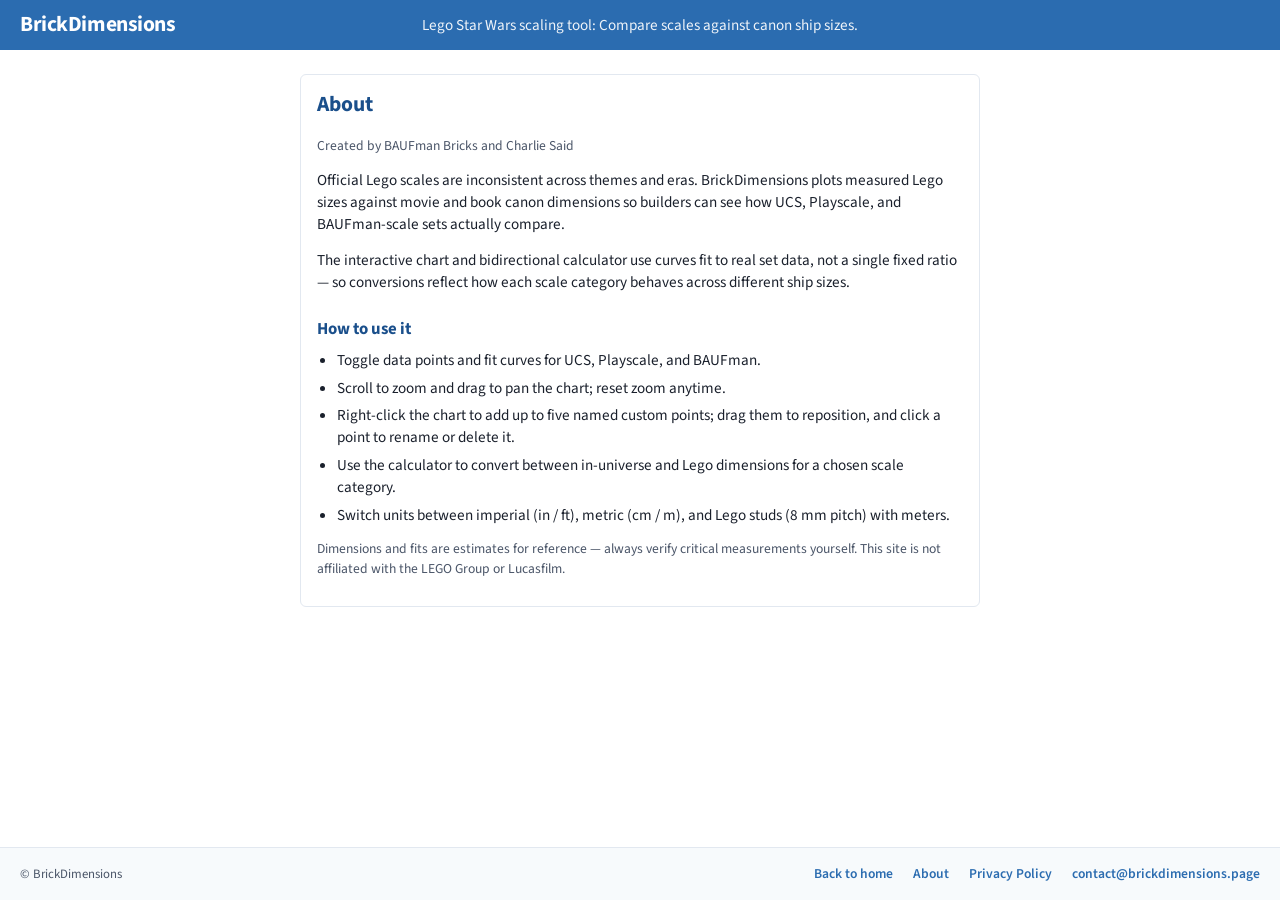
<file: about/index.html>
<!DOCTYPE html>
<html lang="en">
  <head>
    <meta charset="utf-8" />
    <meta name="viewport" content="width=device-width, initial-scale=1" />
    <title>About — BrickDimensions</title>
    <meta
      name="description"
      content="About BrickDimensions: a Lego Star Wars scale comparison tool by BAUFman Bricks and Charlie Said."
    />
    <link rel="preconnect" href="https://fonts.googleapis.com" />
    <link rel="preconnect" href="https://fonts.gstatic.com" crossorigin />
    <link
      href="https://fonts.googleapis.com/css2?family=Source+Sans+3:wght@400;600;700&display=swap"
      rel="stylesheet"
    />
    <link rel="stylesheet" href="/css/styles.css" />
  </head>
  <body class="content-body">
    <header class="site-header">
      <p class="brand">
        <a class="brand-link" href="/">BrickDimensions</a>
      </p>
      <p class="tagline">
        Lego Star Wars scaling tool: Compare scales against canon ship sizes.
      </p>
    </header>

    <main class="content-page">
      <article class="panel prose">
        <h1 class="panel-title">About</h1>
        <p class="muted">Created by BAUFman Bricks and Charlie Said</p>
        <p>
          Official Lego scales are inconsistent across themes and eras.
          BrickDimensions plots measured Lego sizes against movie and book
          canon dimensions so builders can see how UCS, Playscale, and
          BAUFman-scale sets actually compare.
        </p>
        <p>
          The interactive chart and bidirectional calculator use curves fit to
          real set data, not a single fixed ratio — so conversions reflect how
          each scale category behaves across different ship sizes.
        </p>
        <h2>How to use it</h2>
        <ul>
          <li>
            Toggle data points and fit curves for UCS, Playscale, and BAUFman.
          </li>
          <li>Scroll to zoom and drag to pan the chart; reset zoom anytime.</li>
          <li>
            Right-click the chart to add up to five named custom points; drag
            them to reposition, and click a point to rename or delete it.
          </li>
          <li>
            Use the calculator to convert between in-universe and Lego
            dimensions for a chosen scale category.
          </li>
          <li>
            Switch units between imperial (in / ft), metric (cm / m), and Lego
            studs (8&nbsp;mm pitch) with meters.
          </li>
        </ul>
        <p class="muted">
          Dimensions and fits are estimates for reference — always verify
          critical measurements yourself. This site is not affiliated with the
          LEGO Group or Lucasfilm.
        </p>
      </article>
    </main>

    <footer class="site-footer">
      <div class="footer-inner">
        <p class="footer-copy">© BrickDimensions</p>
        <nav class="footer-nav" aria-label="Footer">
          <a href="/">Back to home</a>
          <a href="/about/" aria-current="page">About</a>
          <a href="/privacy/">Privacy Policy</a>
          <a href="mailto:contact@brickdimensions.page">contact@brickdimensions.page</a>
        </nav>
      </div>
    </footer>
  </body>
</html>
</file>
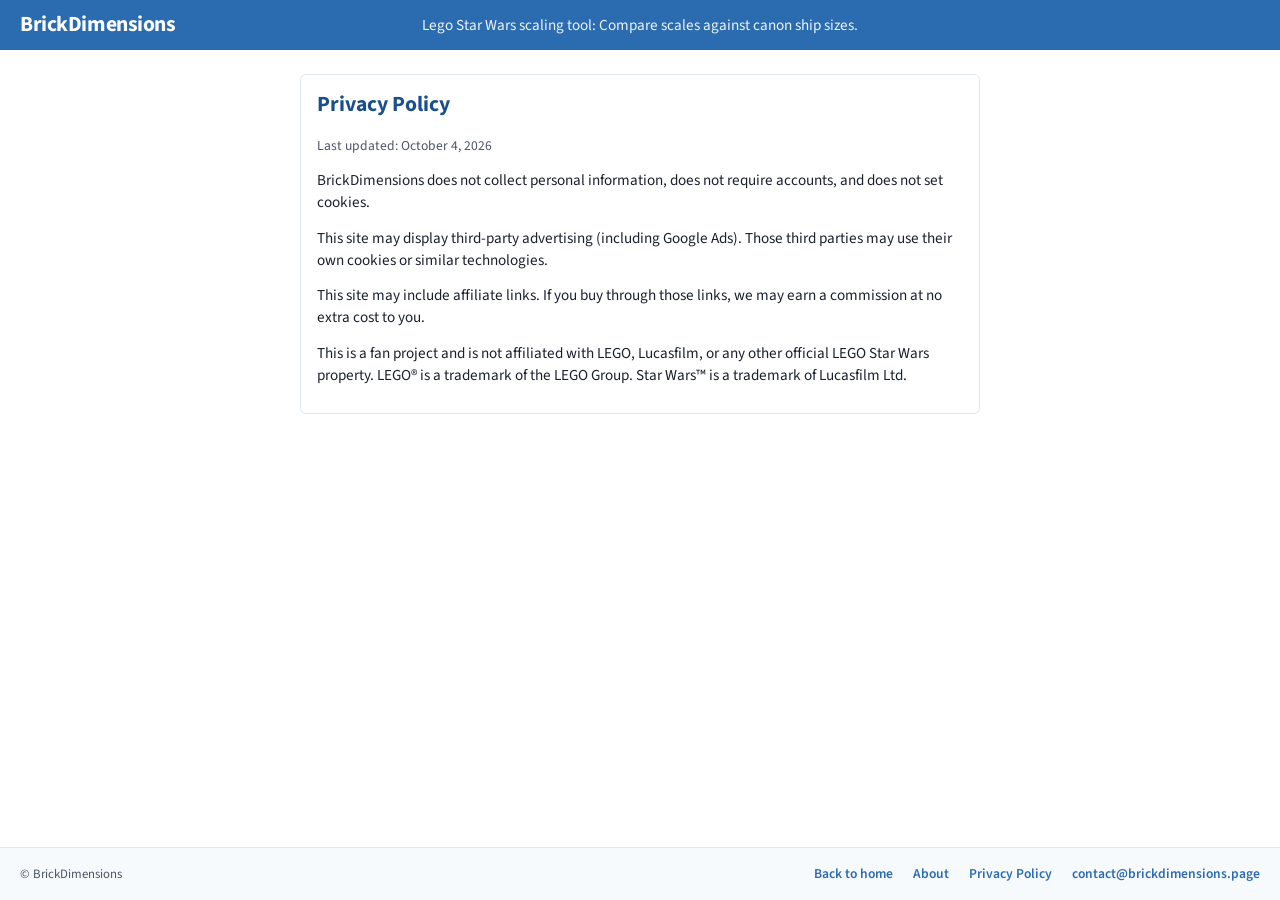
<file: privacy/index.html>
<!DOCTYPE html>
<html lang="en">
  <head>
    <meta charset="utf-8" />
    <meta name="viewport" content="width=device-width, initial-scale=1" />
    <title>Privacy Policy — BrickDimensions</title>
    <meta
      name="description"
      content="Privacy Policy for BrickDimensions."
    />
    <link rel="preconnect" href="https://fonts.googleapis.com" />
    <link rel="preconnect" href="https://fonts.gstatic.com" crossorigin />
    <link
      href="https://fonts.googleapis.com/css2?family=Source+Sans+3:wght@400;600;700&display=swap"
      rel="stylesheet"
    />
    <link rel="stylesheet" href="/css/styles.css" />
  </head>
  <body class="content-body">
    <header class="site-header">
      <p class="brand">
        <a class="brand-link" href="/">BrickDimensions</a>
      </p>
      <p class="tagline">
        Lego Star Wars scaling tool: Compare scales against canon ship sizes.
      </p>
    </header>

    <main class="content-page">
      <article class="panel prose">
        <h1 class="panel-title">Privacy Policy</h1>
        <p class="muted">Last updated: October 4, 2026</p>
        <p>
          BrickDimensions does not collect personal information, does not
          require accounts, and does not set cookies.
        </p>
        <p>
          This site may display third-party advertising (including Google Ads).
          Those third parties may use their own cookies or similar technologies.
        </p>
        <p>
          This site may include affiliate links. If you buy through those links,
          we may earn a commission at no extra cost to you.
        </p>
        <p>
          This is a fan project and is not affiliated with LEGO, Lucasfilm, 
          or any other official LEGO Star Wars property. 
          LEGO® is a trademark of the LEGO Group. 
          Star Wars™ is a trademark of Lucasfilm Ltd.
        </p>
      </article>
    </main>

    <footer class="site-footer">
      <div class="footer-inner">
        <p class="footer-copy">© BrickDimensions</p>
        <nav class="footer-nav" aria-label="Footer">
          <a href="/">Back to home</a>
          <a href="/about/">About</a>
          <a href="/privacy/" aria-current="page">Privacy Policy</a>
          <a href="mailto:contact@brickdimensions.page">contact@brickdimensions.page</a>
        </nav>
      </div>
    </footer>
  </body>
</html>
</file>
<file: css/styles.css>
/* LSW Scale — white base, standard blue primary (#2B6CB0) */
:root {
  --bg: #ffffff;
  --bg-muted: #f7fafc;
  --blue: #2b6cb0;
  --blue-dark: #1a4f8b;
  --blue-soft: #ebf4ff;
  --blue-line: rgba(43, 108, 176, 0.18);
  --text: #1a202c;
  --text-muted: #4a5568;
  --green: #2f855a;
  --red: #c53030;
  --border: #e2e8f0;
  --radius: 6px;
  --font: "Source Sans 3", "Segoe UI", sans-serif;
  --header-h: auto;
  --ad-left-w: 160px;
  --sidebar-w: 280px;
}

*,
*::before,
*::after {
  box-sizing: border-box;
}

html {
  font-size: 16px;
}

body {
  margin: 0;
  font-family: var(--font);
  color: var(--text);
  background: var(--bg);
  line-height: 1.45;
  min-height: 100vh;
  display: flex;
  flex-direction: column;
}

body > .page {
  flex: 1;
}

a {
  color: var(--blue);
}

a:hover {
  color: var(--blue-dark);
}

/* —— Header —— */
.site-header {
  display: flex;
  align-items: center;
  justify-content: space-between;
  gap: 1rem;
  padding: 0.75rem 1.25rem;
  background: var(--blue);
  color: #fff;
  position: relative;
  z-index: 20;
}

.brand {
  margin: 0;
  font-size: 1.35rem;
  font-weight: 700;
  color: #fff;
  letter-spacing: -0.02em;
  line-height: 1.2;
  position: relative;
  z-index: 1;
  flex: 0 1 auto;
  max-width: calc(50% - 8rem);
}

.tagline {
  margin: 0;
  position: absolute;
  left: 50%;
  top: 50%;
  transform: translate(-50%, -50%);
  text-align: center;
  color: rgba(255, 255, 255, 0.92);
  font-size: 0.95rem;
  max-width: min(34rem, calc(100% - 22rem));
  width: max-content;
  pointer-events: none;
}

.info-menu {
  position: relative;
  z-index: 1;
  flex: 0 0 auto;
  margin-left: auto;
}

.info-btn {
  appearance: none;
  width: 2rem;
  height: 2rem;
  border-radius: 50%;
  border: 2px solid rgba(255, 255, 255, 0.9);
  background: transparent;
  color: #fff;
  cursor: pointer;
  display: inline-flex;
  align-items: center;
  justify-content: center;
  padding: 0;
  font: inherit;
}

.info-btn:hover,
.info-btn[aria-expanded="true"] {
  background: rgba(255, 255, 255, 0.18);
}

.info-btn-icon {
  font-size: 1rem;
  font-weight: 700;
  font-style: italic;
  font-family: Georgia, "Times New Roman", serif;
  line-height: 1;
}

.visually-hidden {
  position: absolute;
  width: 1px;
  height: 1px;
  padding: 0;
  margin: -1px;
  overflow: hidden;
  clip: rect(0, 0, 0, 0);
  white-space: nowrap;
  border: 0;
}

.info-box {
  position: absolute;
  top: calc(100% + 0.5rem);
  right: 0;
  width: min(340px, calc(100vw - 2rem));
  background: #fff;
  border: 1px solid var(--border);
  border-radius: var(--radius);
  box-shadow: 0 8px 24px rgba(26, 79, 139, 0.2);
  padding: 0.75rem 0.9rem;
  font-size: 0.78rem;
  color: var(--text-muted);
  z-index: 30;
}

.info-box[hidden] {
  display: none;
}

.info-box .credit {
  margin: 0 0 0.4rem;
  color: var(--text);
  font-weight: 600;
  font-size: 0.82rem;
}

.info-box p {
  margin: 0 0 0.35rem;
}

.info-box p:last-child {
  margin-bottom: 0;
}

.info-box .disclaimer {
  color: var(--text-muted);
  font-size: 0.72rem;
  border-top: 1px solid var(--border);
  padding-top: 0.35rem;
  margin-top: 0.35rem;
}

/* —— Page layout —— */
.page {
  display: grid;
  grid-template-columns: var(--ad-left-w) minmax(0, 1fr) var(--sidebar-w);
  gap: 1rem;
  padding: 1rem 1.25rem 2rem;
  max-width: 1400px;
  margin: 0 auto;
  align-items: start;
}

.ad-slot {
  background: var(--bg-muted);
  border: 1px dashed var(--border);
  color: var(--text-muted);
  font-size: 0.7rem;
  text-align: center;
  display: flex;
  align-items: center;
  justify-content: center;
  border-radius: var(--radius);
}

.ad-slot .ad-label {
  padding: 0.5rem;
  line-height: 1.3;
}

.ad-vertical {
  min-height: 600px;
  width: 100%;
  position: sticky;
  top: 0.75rem;
}

.ad-horizontal {
  width: 100%;
  min-height: 90px;
  margin-top: 0.75rem;
}

.main-col {
  min-width: 0;
}

.panel {
  background: var(--bg);
  border: 1px solid var(--border);
  border-radius: var(--radius);
  padding: 0.85rem 1rem;
}

.panel-title {
  margin: 0 0 0.65rem;
  font-size: 1.05rem;
  color: var(--blue-dark);
  font-weight: 700;
}

.panel-heading-row {
  display: flex;
  flex-wrap: wrap;
  align-items: center;
  justify-content: space-between;
  gap: 0.5rem 1rem;
  margin-bottom: 0.65rem;
}

.panel-heading-row .panel-title {
  margin: 0;
}

.heading-controls {
  display: flex;
  flex-wrap: wrap;
  align-items: center;
  gap: 0.65rem 0.85rem;
  margin-left: auto;
}

.heading-controls .chart-hint {
  margin: 0;
}

.unit-toggle {
  display: flex;
  width: auto;
  min-width: 220px;
  border: 1px solid var(--blue);
  border-radius: var(--radius);
  overflow: hidden;
  background: var(--bg);
}

.direction-toggle {
  display: flex;
  width: 100%;
  border: 1px solid var(--blue);
  border-radius: var(--radius);
  overflow: hidden;
  background: var(--bg);
}

.unit-btn,
.direction-btn {
  appearance: none;
  flex: 1;
  border: none;
  background: transparent;
  color: var(--blue);
  font: inherit;
  font-size: 0.8rem;
  font-weight: 600;
  padding: 0.4rem 0.55rem;
  cursor: pointer;
  line-height: 1.2;
}

.unit-btn + .unit-btn,
.direction-btn + .direction-btn {
  border-left: 1px solid var(--blue);
}

.unit-btn.is-active,
.direction-btn.is-active {
  background: var(--blue);
  color: #fff;
}

.unit-btn:hover:not(.is-active),
.direction-btn:hover:not(.is-active) {
  background: var(--blue-soft);
}

.calc-field-label {
  display: block;
  font-size: 0.75rem;
  font-weight: 600;
  color: var(--text-muted);
  margin-bottom: 0.2rem;
}

.btn-block {
  width: 100%;
  margin-top: 0.75rem;
}

.calc-formula {
  margin: 0.5rem 0 0;
  font-size: 0.72rem;
  color: var(--blue);
  font-family: ui-monospace, monospace;
  word-break: break-word;
}

.calc-formula[hidden] {
  display: none;
}

.chart-toolbar {
  display: flex;
  flex-wrap: wrap;
  gap: 1rem 1.5rem;
  align-items: flex-start;
  margin-bottom: 0.75rem;
}

.toggle-group {
  display: flex;
  flex-direction: column;
  gap: 0.25rem;
}

.toggle-group .group-label {
  font-size: 0.72rem;
  text-transform: uppercase;
  letter-spacing: 0.04em;
  color: var(--text-muted);
  font-weight: 600;
}

.toggle-row {
  display: flex;
  flex-wrap: wrap;
  gap: 0.5rem 0.85rem;
}

.toggle-item {
  display: inline-flex;
  align-items: center;
  gap: 0.35rem;
  font-size: 0.85rem;
  cursor: pointer;
  user-select: none;
}

.toggle-item input {
  accent-color: var(--blue);
  margin: 0;
}

.toggle-item .swatch {
  width: 10px;
  height: 10px;
  border-radius: 2px;
  flex-shrink: 0;
}

.toggle-item .swatch-cone {
  background: linear-gradient(
    135deg,
    rgba(43, 108, 176, 0.35),
    rgba(43, 108, 176, 0.12)
  );
  border: 1px solid rgba(45, 55, 72, 0.45);
}

.toolbar-actions {
  margin-left: auto;
  display: flex;
  flex-direction: column;
  align-items: flex-end;
  gap: 0.35rem;
}

.btn {
  appearance: none;
  border: 1px solid var(--blue);
  background: var(--blue);
  color: #fff;
  font: inherit;
  font-size: 0.85rem;
  font-weight: 600;
  padding: 0.4rem 0.75rem;
  border-radius: var(--radius);
  cursor: pointer;
}

.btn:hover {
  background: var(--blue-dark);
  border-color: var(--blue-dark);
}

.btn-ghost {
  background: var(--bg);
  color: var(--blue);
}

.btn-ghost:hover {
  background: var(--blue-soft);
  color: var(--blue-dark);
}

.btn-ghost.is-active {
  background: var(--blue);
  color: #fff;
}

.btn:disabled {
  opacity: 0.55;
  cursor: not-allowed;
}

.btn-tiny {
  font-size: 0.75rem;
  padding: 0.3rem 0.55rem;
}

.btn-danger {
  background: var(--red);
  border-color: var(--red);
  color: #fff;
}

.btn-danger:hover {
  background: #9b2c2c;
  border-color: #9b2c2c;
}

.chart-hint {
  margin: 0;
  font-size: 0.72rem;
  color: var(--text-muted);
}

.chart-wrap {
  position: relative;
  height: min(58vh, 520px);
  min-height: 320px;
}

.chart-wrap canvas.is-dragging-custom {
  cursor: grabbing;
}

.popup-hint {
  margin: 0.35rem 0 0;
  font-size: 0.72rem;
  color: var(--text-muted);
}

.chart-tooltip {
  position: absolute;
  z-index: 50;
  background: #fff;
  border: 1px solid var(--blue);
  border-radius: var(--radius);
  box-shadow: 0 4px 16px rgba(26, 79, 139, 0.15);
  padding: 0.65rem 0.8rem;
  font-size: 0.8rem;
  min-width: 200px;
  max-width: 280px;
  opacity: 0;
  pointer-events: none;
  transition: opacity 0.1s ease;
}

.chart-tooltip strong {
  display: block;
  color: var(--blue-dark);
  margin-bottom: 0.4rem;
  font-size: 0.88rem;
}

.tip-row {
  display: flex;
  justify-content: space-between;
  gap: 0.75rem;
  margin: 0.15rem 0;
  color: var(--text-muted);
}

.tip-row span:last-child {
  color: var(--text);
  text-align: right;
}

.tip-link {
  margin-top: 0.45rem;
  padding-top: 0.4rem;
  border-top: 1px solid var(--border);
}

.link-placeholder {
  color: var(--text-muted);
  font-style: italic;
  font-size: 0.75rem;
}

.custom-point-popup {
  position: absolute;
  z-index: 55;
  background: #fff;
  border: 1px solid var(--blue);
  border-radius: var(--radius);
  box-shadow: 0 4px 16px rgba(26, 79, 139, 0.15);
  padding: 0.65rem 0.8rem;
  font-size: 0.8rem;
  min-width: 200px;
  max-width: 280px;
}

.custom-point-popup-head {
  display: flex;
  align-items: center;
  gap: 0.4rem;
  margin-bottom: 0.35rem;
}

.custom-point-popup-head strong {
  margin: 0;
  color: var(--blue-dark);
  font-size: 0.88rem;
}

.custom-swatch {
  width: 0.7rem;
  height: 0.7rem;
  border-radius: 2px;
  border: 1px solid transparent;
  transform: rotate(45deg);
  flex-shrink: 0;
}

.tip-actions {
  display: flex;
  flex-wrap: wrap;
  gap: 0.4rem;
  margin-top: 0.55rem;
  padding-top: 0.45rem;
  border-top: 1px solid var(--border);
}

.custom-point-edit label {
  display: block;
  font-size: 0.75rem;
  font-weight: 600;
  color: var(--text-muted);
  margin-bottom: 0.25rem;
}

.custom-point-edit input,
.custom-point-dialog input {
  width: 100%;
  font: inherit;
  font-size: 0.9rem;
  padding: 0.4rem 0.5rem;
  border: 1px solid var(--border);
  border-radius: var(--radius);
  margin-bottom: 0.15rem;
}

.custom-point-edit input:focus,
.custom-point-dialog input:focus {
  outline: 2px solid var(--blue-soft);
  border-color: var(--blue);
}

.custom-point-dialog {
  border: 1px solid var(--blue);
  border-radius: var(--radius);
  padding: 1rem 1.1rem;
  max-width: 320px;
  width: calc(100% - 2rem);
  box-shadow: 0 8px 28px rgba(26, 79, 139, 0.18);
}

.custom-point-dialog::backdrop {
  background: rgba(26, 32, 44, 0.35);
}

.custom-point-dialog h3 {
  margin: 0 0 0.35rem;
  font-size: 1.05rem;
  color: var(--blue-dark);
}

.custom-point-dialog .muted {
  margin: 0 0 0.75rem;
  font-size: 0.8rem;
  color: var(--text-muted);
}

.custom-point-dialog label {
  display: block;
  font-size: 0.75rem;
  font-weight: 600;
  color: var(--text-muted);
  margin-bottom: 0.25rem;
}

.custom-point-dialog .tip-actions {
  border-top: none;
  padding-top: 0.65rem;
  margin-top: 0.35rem;
}

/* —— Calculator —— */
.calc-panel .calc-intro {
  margin: 0 0 0.75rem;
  font-size: 0.8rem;
  color: var(--text-muted);
}

.calc-field {
  margin-bottom: 0.65rem;
}

.calc-field label {
  display: block;
  font-size: 0.75rem;
  font-weight: 600;
  color: var(--text-muted);
  margin-bottom: 0.2rem;
}

.calc-field input,
.calc-field select {
  width: 100%;
  font: inherit;
  font-size: 0.9rem;
  padding: 0.4rem 0.5rem;
  border: 1px solid var(--border);
  border-radius: var(--radius);
  background: var(--bg);
  color: var(--text);
}

.calc-field input:focus,
.calc-field select:focus {
  outline: 2px solid var(--blue-soft);
  border-color: var(--blue);
}

.calc-result {
  margin-top: 0.75rem;
  padding-top: 0.65rem;
  border-top: 1px solid var(--border);
}

.calc-result h3 {
  margin: 0 0 0.4rem;
  font-size: 0.8rem;
  color: var(--text-muted);
  font-weight: 600;
}

.calc-dims {
  list-style: none;
  margin: 0;
  padding: 0;
}

.calc-dims li {
  display: flex;
  justify-content: space-between;
  padding: 0.25rem 0;
  font-size: 0.9rem;
}

.calc-dims li span {
  color: var(--text-muted);
}

.calc-error {
  margin: 0;
  color: var(--red);
  font-size: 0.85rem;
}

.calc-panel .btn {
  width: 100%;
  margin-top: 0.25rem;
}

/* —— Footer —— */
.site-footer {
  border-top: 1px solid var(--border);
  background: var(--bg-muted);
  padding: 1rem 1.25rem;
  margin-top: auto;
}

.footer-inner {
  max-width: 1400px;
  margin: 0 auto;
  display: flex;
  flex-wrap: wrap;
  align-items: center;
  justify-content: space-between;
  gap: 0.5rem 1.25rem;
}

.footer-copy {
  margin: 0;
  font-size: 0.8rem;
  color: var(--text-muted);
}

.footer-nav {
  display: flex;
  flex-wrap: wrap;
  gap: 0.75rem 1.25rem;
}

.footer-nav a {
  font-size: 0.85rem;
  font-weight: 600;
  text-decoration: none;
}

.footer-nav a:hover {
  text-decoration: underline;
}

/* —— Content pages (About, Privacy) —— */
body.content-body {
  display: flex;
  flex-direction: column;
}

.brand-link {
  color: #fff;
  text-decoration: none;
}

.brand-link:hover {
  color: #fff;
  text-decoration: underline;
  text-underline-offset: 0.15em;
}

.content-page {
  flex: 1;
  width: 100%;
  max-width: 720px;
  margin: 0 auto;
  padding: 1.5rem 1.25rem 2.5rem;
}

.content-page .panel-title {
  margin-bottom: 1rem;
  font-size: 1.35rem;
}

.prose p {
  margin: 0 0 0.85rem;
  font-size: 0.95rem;
  color: var(--text);
}

.prose h2 {
  margin: 1.5rem 0 0.5rem;
  font-size: 1.05rem;
  color: var(--blue-dark);
  font-weight: 700;
}

.prose ul {
  margin: 0 0 0.85rem;
  padding-left: 1.25rem;
  font-size: 0.95rem;
  color: var(--text);
}

.prose li {
  margin-bottom: 0.35rem;
}

.prose .muted {
  color: var(--text-muted);
  font-size: 0.85rem;
}

/* —— Responsive —— */
@media (max-width: 960px) {
  .site-header {
    display: grid;
    grid-template-columns: 1fr auto;
    grid-template-areas:
      "brand info"
      "tagline tagline";
    text-align: left;
    align-items: start;
  }

  .brand {
    grid-area: brand;
    max-width: none;
  }

  .tagline {
    grid-area: tagline;
    position: static;
    transform: none;
    text-align: left;
    max-width: none;
    width: auto;
    pointer-events: auto;
  }

  .info-menu {
    grid-area: info;
    justify-self: end;
    align-self: start;
    margin-left: 0;
  }

  .page {
    grid-template-columns: 1fr;
  }

  .ad-vertical {
    display: none;
  }

  .ad-horizontal {
    order: 3;
  }
}

@media (max-width: 640px) {
  .chart-wrap {
    height: 360px;
  }

  .toolbar-actions {
    margin-left: 0;
    align-items: flex-start;
    width: 100%;
  }
}
</file>
